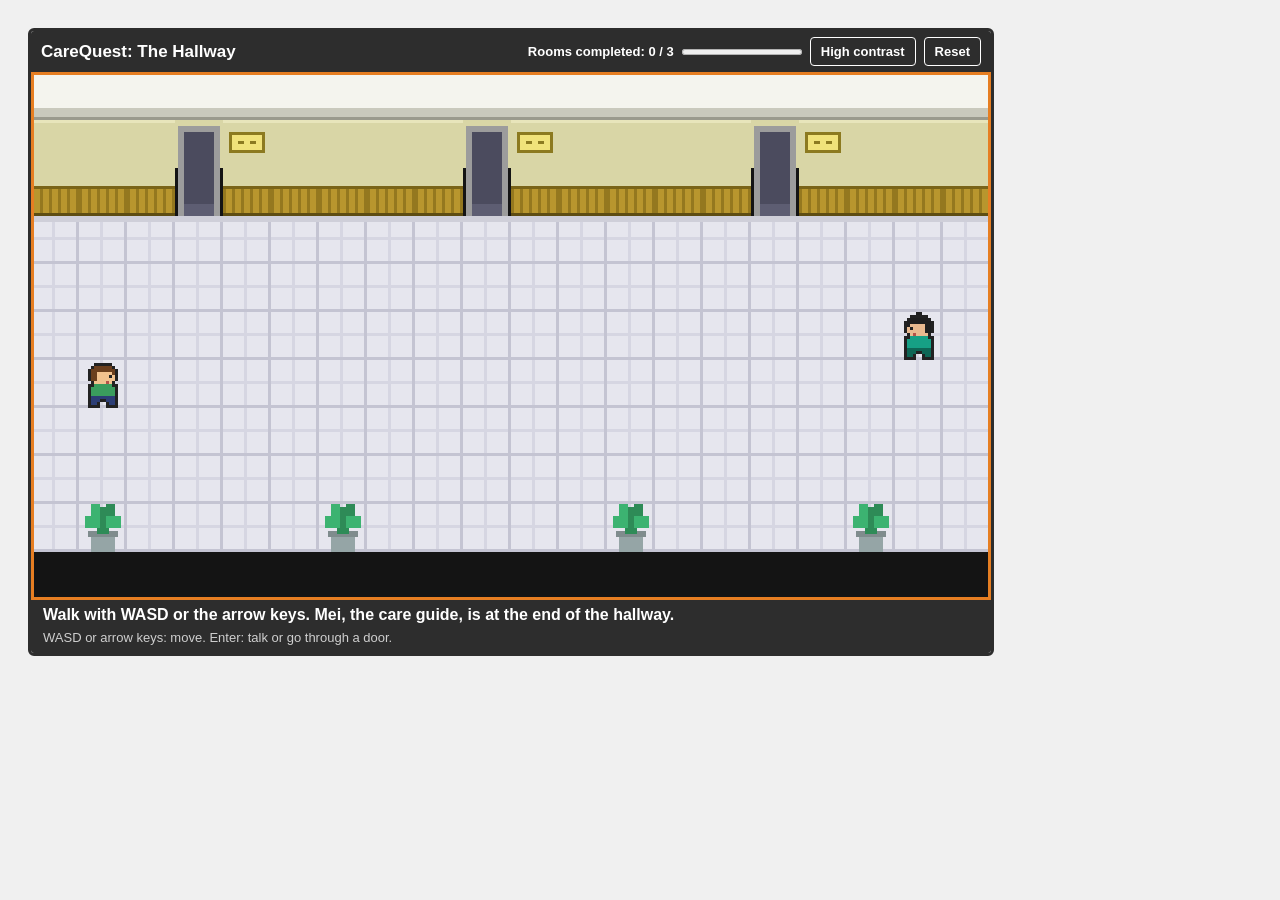
<file: index.html>
<!DOCTYPE html>
<html lang="en">
<head>
    <meta charset="UTF-8">
    <meta http-equiv="refresh" content="0; url=hallway.html">
    <title>CareQuest</title>
</head>
<body>
    <p><a href="hallway.html">Start CareQuest</a></p>
</body>
</html>
</file>
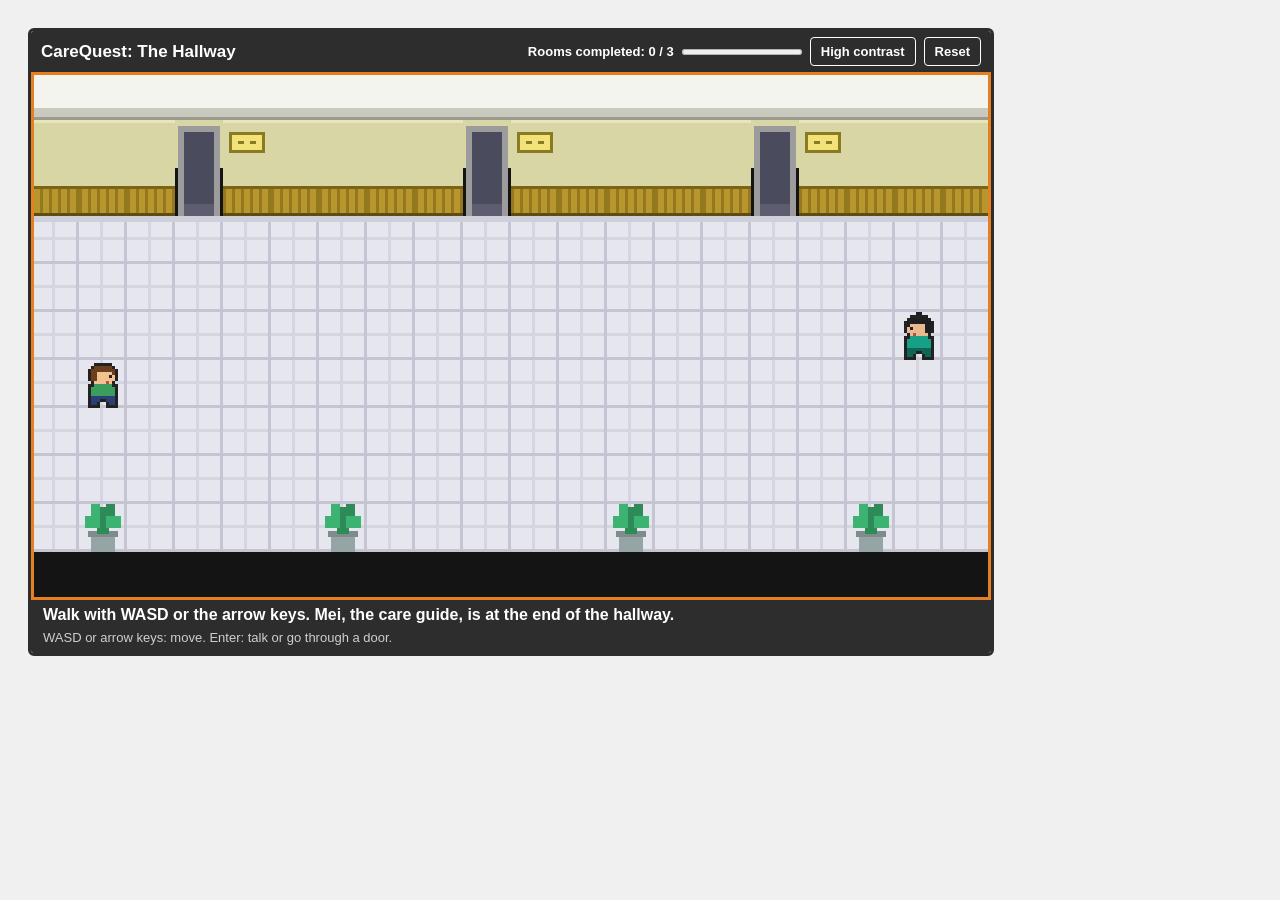
<file: hallway.html>
<!DOCTYPE html>
<html lang="en">
<head>
    <meta charset="UTF-8">
    <meta name="viewport" content="width=device-width, initial-scale=1.0">
    <title>CareQuest - The Hallway</title>
    <link rel="stylesheet" href="carequest_shared.css">
    <style>
        body {
            font-family: sans-serif;
            padding: 20px;
            background: #f0f0f0;
            color: #333;
        }

        body.high-contrast {
            background: #000000;
            color: #ffffff;
        }

        body.high-contrast button {
            background: #fff;
            color: #000;
        }

        button {
            padding: 10px 15px;
            font-weight: bold;
            cursor: pointer;
        }

        /* The bar uses the same completed-room count as the text. */
        #progressBar {
            width: 120px;
            height: 12px;
        }
    </style>
</head>
<body>

    <!-- Keep the room progress, hallway map and movement hints together. -->
    <section id="world" class="cq-gamebox" aria-label="The hallway">
        <div class="cq-toolbar">
            <h1 class="cq-title">CareQuest: The Hallway</h1>
            <span class="cq-progress" id="progressText">Rooms completed: 0 / 3</span>
            <progress id="progressBar" max="3" value="0" aria-hidden="true"></progress>
            <button onclick="CQ.toggleHighContrast()">High contrast</button>
            
            <button onclick="resetProgress()">Reset</button>
        </div>

        <div class="cq-stage">
            <canvas id="worldCanvas" width="320" height="176" tabindex="0"
                aria-label="Pixel art hallway with three doors. Mei the care guide stands at the right end. The prompt below the map describes what is next to you."></canvas>
            <div id="worldDialogue" class="cq-overlay" hidden></div>
        </div>

        <div class="cq-hud">
            <p id="worldPrompt" class="cq-prompt" aria-live="polite"></p>
            <p class="cq-controls">WASD or arrow keys: move. Enter: talk or go through a door.</p>
        </div>
    </section>

    <script src="carequest_shared.js"></script>
    <script src="carequest_world.js"></script>
    <script>
        CQ.applyHighContrast();
        
        // These keys match the saved progress for the three rooms.
        const ROOM_KEYS = [
          'motor',
          'macular',
          'sensory'
        ];
        const ROOM_CHARACTERS = {
          motor: 'Grandpa Lim',
          macular: 'Auntie Lim',
          sensory: 'Little Theo'
        };
        function countCompletedRooms() {
          return ROOM_KEYS.filter(k => CQ.load('carequest_' + k + '_done') === 'true').length;
        }
        function updateProgressDisplay() {
          const n = countCompletedRooms();
          document.getElementById('progressText').textContent = 'Rooms completed: ' + n + ' / 3';
          document.getElementById('progressBar').value = n;
        }
        
        // Mei changes her reply depending on how many rooms are finished.
        function getGuideDialogue() {
          const n = countCompletedRooms();
          if (n === 0) {
            return [
              "Hi, I'm Mei, a care guide. Welcome to CareQuest.",
              "Three people in this family agreed to show you a small part of their day. Their rooms are behind these doors.",
              "From the left: Grandpa Lim, Auntie Lim and Little Theo. Stand in front of a door and press Enter to go in.",
              "Talk to them the same way. Each will ask you to try a short task, then you'll answer a question, watch a short real video and hear what actually helps them.",
              "Come back and talk to me any time if you need a reminder."
            ];
          }
          if (n < 3) {
            const remainingCharacters = ROOM_KEYS.filter(k => CQ.load('carequest_' + k + '_done') !== 'true').map(k => ROOM_CHARACTERS[k]);
            return ["Welcome back. You've finished " + n + " of the 3 rooms.", "Still waiting for you: " + remainingCharacters.join(' and ') + ".", "Stand in front of their door and press Enter when you're ready."];
          }
          return [
            "You've met everyone. Thank you for taking the time.",
            "Remember, you tried each of these for a few minutes. For them it's every day, and each of them is still very capable.",
            "The tips they gave you are the part worth taking home. Small changes like a half full cup, a good lamp or a quiet corner make a real difference."
          ];
        }
        
        // Clear task progress and answers, but leave the contrast preference alone.
        function resetProgress() {
          if (!confirm('Clear all progress and saved reflections for the next person?')) {
            return;
          }
          ROOM_KEYS.forEach(k => {
            [
              '_done',
              '_visited',
              '_reflection',
              '_skipped'
            ].forEach(s => {
              try {
                localStorage.removeItem('carequest_' + k + s);
              } catch (event) {}
            });
          });
          try {
            localStorage.removeItem('carequest_last_room');
          } catch (event) {}
          window.location.reload();
        }
        updateProgressDisplay();
        CQWorld.hallway({
          canvas: document.getElementById('worldCanvas'),
          overlay: document.getElementById('worldDialogue'),
          prompt: document.getElementById('worldPrompt'),
          guideLines: getGuideDialogue,
          doors: [{
            key: 'motor',
            c: 3,
            name: 'Grandpa Lim',
            href: 'motor.html'
          }, {
            key: 'macular',
            c: 9,
            name: 'Auntie Lim',
            href: 'macular.html'
          }, {
            key: 'sensory',
            c: 15,
            name: 'Little Theo',
            href: 'sensory.html'
          }]
        });
    </script>
</body>
</html>
</file>
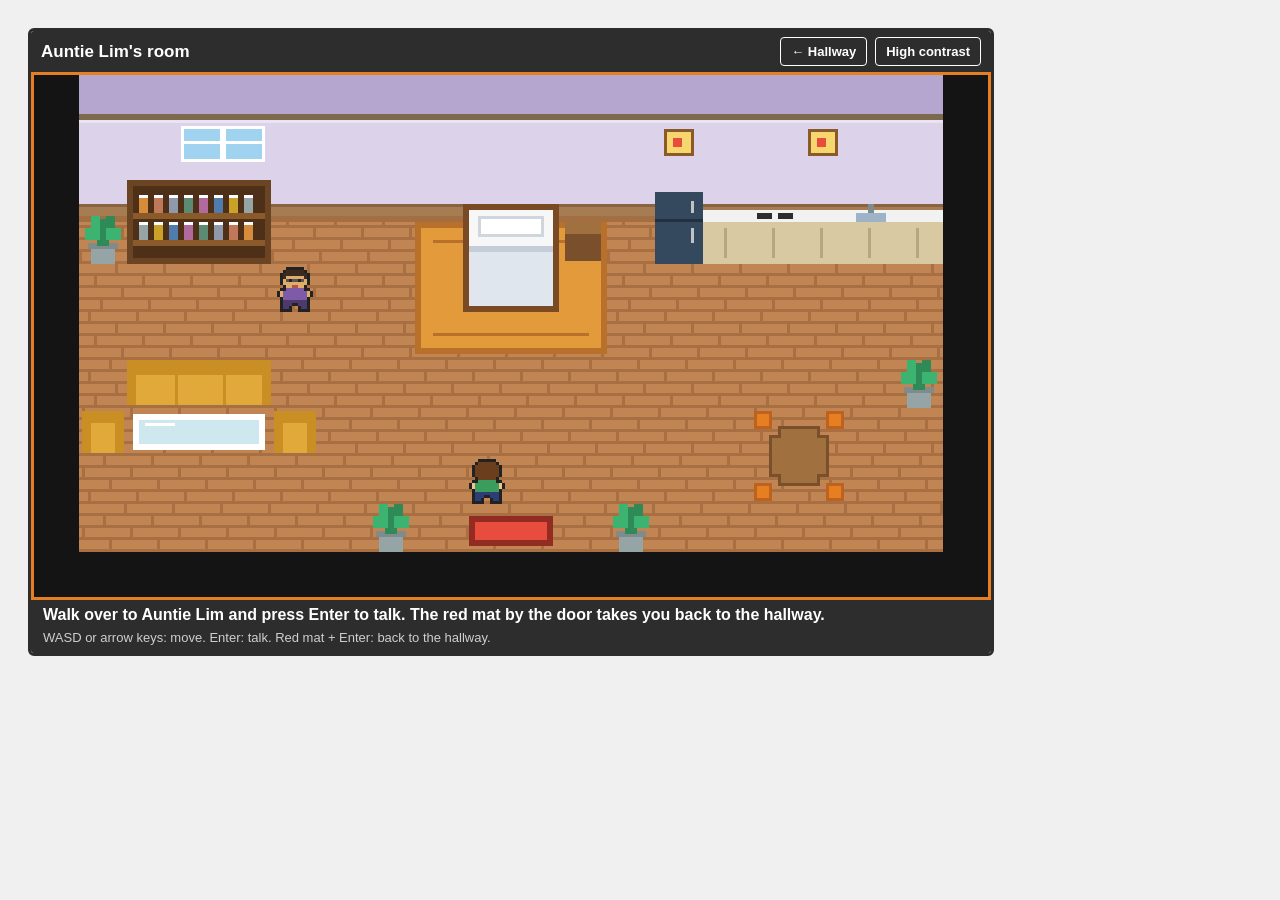
<file: macular.html>
<!DOCTYPE html>
<html lang="en">
<head>
    <meta charset="UTF-8">
    <meta name="viewport" content="width=device-width, initial-scale=1.0">
    <title>CareQuest - Macular Degeneration Sim</title>
    <link rel="stylesheet" href="carequest_shared.css">
    <style>
        body {
            font-family: sans-serif;
            padding: 20px;
            background: #f0f0f0;
            color: #333;
            user-select: none;
        }

        body.high-contrast {
            background: #000000;
            color: #ffffff;
        }

        body.high-contrast #simFrame {
            background: #000000;
        }

        body.high-contrast .bottle .label {
            background: #000000;
            color: #ffff00;
            border-color: #ffffff;
            font-size: 9.5px;
        }

        body.high-contrast .bottle .body {
            border: 2px solid #ffffff;
        }

        body.high-contrast .bottle .cap {
            background: #ffffff;
        }

        body.high-contrast .shelfBoard {
            background: #ffffff;
        }

        body.high-contrast button {
            background: #fff;
            color: #000;
        }

        button {
            padding: 10px 15px;
            font-weight: bold;
            cursor: pointer;
        }

        textarea {
            width: 100%;
            max-width: 950px;
            height: 100px;
            margin-top: 10px;
        }

        .timer-strip {
            padding: 8px;
        }

        #timerWidget {
            font-family: monospace;
            font-size: 14px;
            font-weight: bold;
            padding: 10px;
            background: #eaeaea;
            border-left: 5px solid #2980b9;
            width: 160px;
        }

        body.high-contrast #timerWidget {
            background: #222;
            border-left: 5px solid #fff;
            color: #fff;
        }

        #simFrame {
            position: relative;
            width: 950px;
            max-width: 100%;
            height: 350px;
            margin: 0 auto;
            background: #ffffff;
            overflow: hidden;
        }

        /* This wider shelf moves under the masks, which stay in the centre. */
        #shelfContent {
            position: absolute;
            top: 0;
            left: 0;
            width: 1300px;
            height: 100%;
            display: flex;
            align-items: center;
            justify-content: space-evenly;
            will-change: transform;
        }

        /* The board belongs to the moving shelf, not the fixed overlays. */
        .shelfBoard {
            position: absolute;
            left: 0;
            width: 1300px;
            top: 225px;
            height: 9px;
            background: linear-gradient(#a06a3a, #6b4423);
            box-shadow: 0 3px 4px rgba(0,0,0,0.35);
        }

        /* Leave space around each bottle rather than filling the whole shelf slot. */
        .bottle {
            position: relative;
            width: 66px;
            height: 100px;
            cursor: pointer;
            flex: none;
        }

        .bottle .cap {
            position: absolute;
            top: 0;
            left: 50%;
            transform: translateX(-50%);
            width: 46px;
            height: 15px;
            background: #ecf0f1;
            border: 1px solid #b2bec3;
            border-radius: 4px 4px 0 0;
        }

        .bottle .body {
            position: absolute;
            top: 13px;
            left: 0;
            width: 66px;
            height: 87px;
            border: 1px solid rgba(0,0,0,0.25);
            border-radius: 4px 4px 10px 10px;
            box-shadow: inset -6px 0 10px rgba(0,0,0,0.18), inset 5px 0 6px rgba(255,255,255,0.25);
            display: flex;
            align-items: center;
            justify-content: center;
        }

        .bottle .label {
            width: 52px;
            background: #fff;
            border: 1px solid #ccc;
            border-radius: 2px;
            padding: 3px 2px;
            font-size: 8.5px;
            font-weight: bold;
            line-height: 1.1;
            text-align: center;
            color: #222;
        }

        /* Only reveal the blurred copy around the outside of the view. */
        #peripheralBlurMask {
            position: absolute;
            top: 0;
            left: 0;
            width: 100%;
            height: 100%;
            pointer-events: none;
            overflow: hidden;
            opacity: 0;
            transition: opacity 0.3s;
            mask-image: radial-gradient(ellipse var(--occlusion-radius-x, 210px) var(--occlusion-radius-y, 150px) at 50% 50%,
                        transparent 0%, transparent 75%, rgba(0,0,0,0.92) 170%);
            -webkit-mask-image: radial-gradient(ellipse var(--occlusion-radius-x, 210px) var(--occlusion-radius-y, 150px) at 50% 50%,
                        transparent 0%, transparent 75%, rgba(0,0,0,0.92) 170%);
        }

        #peripheralBlurMask.active {
            opacity: 1;
        }

        #peripheralBlurContent {
            position: absolute;
            top: 0;
            left: 0;
            width: 1300px;
            height: 100%;
            filter: blur(5px) saturate(0.35) contrast(0.85);
            will-change: transform;
        }

        /* Limit the warped copy to a ring around the central mask. */
        #metamorphRing {
            position: absolute;
            top: 0;
            left: 0;
            width: 100%;
            height: 100%;
            pointer-events: none;
            overflow: hidden;
            opacity: 0;
            transition: opacity 0.3s;
            mask-image: radial-gradient(ellipse var(--occlusion-radius-x, 210px) var(--occlusion-radius-y, 150px) at 50% 50%,
                        transparent 0%, transparent 40%, rgba(0,0,0,0.95) 70%, rgba(0,0,0,0.95) 118%, transparent 155%);
            -webkit-mask-image: radial-gradient(ellipse var(--occlusion-radius-x, 210px) var(--occlusion-radius-y, 150px) at 50% 50%,
                        transparent 0%, transparent 40%, rgba(0,0,0,0.95) 70%, rgba(0,0,0,0.95) 118%, transparent 155%);
        }

        #metamorphRing.active {
            opacity: 1;
        }

        #metamorphRingContent {
            position: absolute;
            top: 0;
            left: 0;
            width: 1300px;
            height: 100%;
            filter: url(#metamorphWarp);
            will-change: transform;
        }

        /* The copies need the same flex layout as the real shelf. */
        #peripheralBlurContent, #metamorphRingContent {
            display: flex;
            align-items: center;
            justify-content: space-evenly;
        }

        /* Keep the mask centred. Blur before warping so uneven edge still shows. */
        #occlusionMask {
            position: absolute;
            top: 0;
            left: 0;
            width: 100%;
            height: 100%;
            pointer-events: none;
            background:
                        radial-gradient(circle 40px at calc(50% - 70px) calc(50% - 45px), rgba(140,140,140,0.5), transparent 70%),
                        radial-gradient(circle 45px at calc(50% + 75px) calc(50% + 40px), rgba(140,140,140,0.45), transparent 70%),
                        radial-gradient(circle 32px at calc(50% - 45px) calc(50% + 55px), rgba(150,150,150,0.55), transparent 70%),
                        radial-gradient(circle 36px at calc(50% + 65px) calc(50% - 55px), rgba(140,140,140,0.4), transparent 70%),
                        radial-gradient(ellipse var(--occlusion-radius-x, 210px) var(--occlusion-radius-y, 150px) at 50% 50%,
                            rgba(80,80,80,0.97) 0%,
                            rgba(80,80,80,0.92) 65%,
                            rgba(80,80,80,0.52) 85%,
                            transparent 100%);
            filter: blur(10px) url(#scotomaEdge);
            opacity: 0;
            transition: opacity 0.3s;
        }

        #occlusionMask.active {
            opacity: 1;
        }

        body.high-contrast #occlusionMask {
            background:
                        radial-gradient(circle 40px at calc(50% - 70px) calc(50% - 45px), rgba(70,70,70,0.5), transparent 70%),
                        radial-gradient(circle 45px at calc(50% + 75px) calc(50% + 40px), rgba(70,70,70,0.45), transparent 70%),
                        radial-gradient(circle 32px at calc(50% - 45px) calc(50% + 55px), rgba(80,80,80,0.55), transparent 70%),
                        radial-gradient(circle 36px at calc(50% + 65px) calc(50% - 55px), rgba(70,70,70,0.4), transparent 70%),
                        radial-gradient(ellipse var(--occlusion-radius-x, 210px) var(--occlusion-radius-y, 150px) at 50% 50%,
                            rgba(20,20,20,0.97) 0%,
                            rgba(20,20,20,0.93) 65%,
                            rgba(20,20,20,0.55) 85%,
                            transparent 100%);
        }

        /* Block view before start of game. */
        #startOverlay {
            background: #000000;
        }
    </style>
</head>
<body>

    <!-- Start in the walking scene before opening the room activity. -->
    <section id="world" class="cq-gamebox" aria-label="Auntie Lim's room">
        <div class="cq-toolbar">
            <h1 class="cq-title">Auntie Lim's room</h1>
            <a href="hallway.html">&larr; Hallway</a>
            <button onclick="CQ.toggleHighContrast()">High contrast</button>
        </div>
        <div class="cq-stage">
            <canvas id="worldCanvas" width="320" height="176" tabindex="0"
                aria-label="Pixel art room with a bed, a kitchen, a sofa and a medicine shelf full of pill bottles. Auntie Lim stands by the shelf. The prompt below the map describes what is next to you."></canvas>
            <div id="worldDialogue" class="cq-overlay" hidden></div>
        </div>
        <div class="cq-hud">
            <p id="worldPrompt" class="cq-prompt" aria-live="polite"></p>
            <p class="cq-controls">WASD or arrow keys: move. Enter: talk. Red mat + Enter: back to the hallway.</p>
        </div>
    </section>

    <!-- The conversation reveals this activity. It stays hidden at first. -->
    <div id="activity" hidden>

    <div class="cq-gamebox">
        <div class="cq-toolbar">
            <h1 class="cq-title">Auntie Lim's shelf</h1>
            <a href="hallway.html">&larr; Hallway</a>
            <button onclick="toggleHighContrast()">High contrast</button>
        </div>

        <div class="cq-play">
            <div class="timer-strip"><div id="timerWidget">Time Left: 25.0s</div></div>

            <!-- Only the real shelf accepts input. The two copies just supply the effects. -->
            <div id="simFrame" tabindex="-1">
                <div id="shelfContent" inert></div>
                <div id="metamorphRing" inert aria-hidden="true"><div id="metamorphRingContent"></div></div>
                <div id="peripheralBlurMask" inert aria-hidden="true"><div id="peripheralBlurContent"></div></div>
                <div id="occlusionMask"></div>
            </div>

            <div id="startOverlay" class="cq-card">
                <h2>Find Auntie Lim's Amoxicillin 500mg</h2>
                <p>The middle of your view is blocked and the edges are blurry, like Auntie Lim's eyes.
                Move the mouse left and right to look along the shelf, and try looking to the side of a bottle to read it.
                You have 25 seconds.</p>
                <p class="cq-keys">Mouse: move to look, click a bottle to pick it.<br>
                Keyboard: Left and Right arrows to look, Tab to go to a bottle, Enter to pick it.</p>
                <button id="startMacularBtn" onclick="startTask()">Start</button>
            </div>
        </div>

    <svg width="0" height="0" style="position:absolute">
        <filter id="metamorphWarp" x="-20%" y="-20%" width="140%" height="140%">
            <feTurbulence type="fractalNoise" baseFrequency="0.012" numOctaves="2" seed="7" result="warpNoise" />
            <feDisplacementMap in="SourceGraphic" in2="warpNoise" scale="24" xChannelSelector="R" yChannelSelector="G" />
        </filter>
        
        <filter id="scotomaEdge" x="-30%" y="-30%" width="160%" height="160%">
            <feTurbulence type="fractalNoise" baseFrequency="0.018" numOctaves="2" seed="12" result="edgeNoise" />
            <feDisplacementMap in="SourceGraphic" in2="edgeNoise" scale="45" xChannelSelector="R" yChannelSelector="G" />
        </filter>
    </svg>

        <!-- All three reflection stages use this same part of the game box. -->
        <div class="cq-reflect" id="reflectionSection" style="display:none;">
            <div id="stage1">
                <h3>Reflection 1 of 3: Your thoughts</h3>
                <p id="resultMessage" class="cq-result"></p>
                <div class="cq-ask">
                    <div class="cq-bubble">
                        <p class="cq-name">Auntie Lim</p>
                        <p>The spot I look straight at is the one I can't see, so I have learned to look a little to the side.</p>
                        <p><label for="reflectionInput"><strong>How did losing the middle of your view change the way you searched?</strong></label></p>
                        <textarea id="reflectionInput" placeholder="Type your answer here..."></textarea>
                        <button id="submitReflection">Next</button>
                    </div>
                </div>
            </div>
            <div id="stage2" hidden></div>
            <div id="stage3" hidden></div>
        </div>
    </div>

    </div>

    <script src="carequest_shared.js"></script>
    <script src="carequest_world.js"></script>
    <script>
        const medicineShelf = document.getElementById('shelfContent');
        const sceneFrame = document.getElementById('simFrame');
        const timerDisplay = document.getElementById('timerWidget');
        const reflectionElement = document.getElementById('reflectionSection');
        const resultDisplay = document.getElementById('resultMessage');
        const centralMask = document.getElementById('occlusionMask');
        const startCard = document.getElementById('startOverlay');
        const blurMask = document.getElementById('peripheralBlurMask');
        const blurredShelf = document.getElementById('peripheralBlurContent');
        const distortionMask = document.getElementById('metamorphRing');
        const distortedShelf = document.getElementById('metamorphRingContent');
        const medicineLabels = [
          "Ibuprofen 200mg",
          "Metformin 850mg",
          "Vitamin D3",
          "Paracetamol 500mg",
          "Amoxicillin 500mg",
          "Aspirin 75mg",
          "Loratadine 10mg",
          "Omeprazole 20mg"
        ];
        const targetMedicine = "Amoxicillin 500mg";
        const bottleColours = [
          '#d68c3a',
          '#c0785a',
          '#8e9aab',
          '#5c8a72',
          '#b06a9e',
          '#4f7cac',
          '#c9a227',
          '#95a5a6'
        ];
        let isTaskActive = false;
        let taskStartedAt = null;
        const TASK_DURATION_SECONDS = 25;
        sceneFrame.style.setProperty('--occlusion-radius-x', '210px');
        sceneFrame.style.setProperty('--occlusion-radius-y', '150px');
        function toggleHighContrast() {
          CQ.toggleHighContrast();
        }
        CQ.applyHighContrast();
        
        // Build the clickable shelf.
        function populateMedicineShelf() {
          medicineShelf.innerHTML = "";
          const shelfBoard = document.createElement('div');
          shelfBoard.className = 'shelfBoard';
          medicineShelf.appendChild(shelfBoard);
          medicineLabels.forEach((label, i) => {
            const div = document.createElement('div');
            div.className = 'bottle';
            const cap = document.createElement('div');
            cap.className = 'cap';
            const body = document.createElement('div');
            body.className = 'body';
            body.style.background = bottleColours[i % bottleColours.length];
            const bottleLabel = document.createElement('div');
            bottleLabel.className = 'label';
            bottleLabel.textContent = label;
            body.appendChild(bottleLabel);
            div.appendChild(cap);
            div.appendChild(body);
            div.addEventListener('click', () => selectMedicine(label));
            div.setAttribute('tabindex', '0');
            div.setAttribute('role', 'button');
            div.setAttribute('aria-label', 'Medicine bottle ' + (i + 1) + ' of ' + medicineLabels.length);
            div.addEventListener('keydown', event => {
              if (event.key === 'Enter' || event.key === ' ') {
                event.preventDefault();
                selectMedicine(label);
              }
            });
            div.addEventListener('focus', () => centreOnBottle(div));
            medicineShelf.appendChild(div);
          });
          const halfPanRange = (SHELF_WIDTH - sceneFrame.clientWidth) / 2;
          blurredShelf.innerHTML = medicineShelf.innerHTML;
          distortedShelf.innerHTML = medicineShelf.innerHTML;
          moveShelfLayers(-halfPanRange);
        }
        let shelfOffset = 0;
        
        // All three shelf layers need the same offset or the blur and distortion will drift.
        function moveShelfLayers(x) {
          const halfPanRange = (SHELF_WIDTH - sceneFrame.clientWidth) / 2;
          shelfOffset = Math.max(-2 * halfPanRange, Math.min(0, x));
          const t = `translateX(${shelfOffset}px)`;
          medicineShelf.style.transform = t;
          blurredShelf.style.transform = t;
          distortedShelf.style.transform = t;
        }
        
        // Undo browser scrolling before centring the focused bottle under the fixed mask.
        function centreOnBottle(bottle) {
          sceneFrame.scrollLeft = 0;
          sceneFrame.scrollTop = 0;
          const centre = bottle.offsetLeft + bottle.offsetWidth / 2;
          moveShelfLayers(sceneFrame.clientWidth / 2 - centre);
        }
        const KEYBOARD_PAN_STEP = 40;
        document.addEventListener('keydown', event => {
          if (!isTaskActive) {
            return;
          }
          if (event.key === 'ArrowLeft' || event.key === 'ArrowRight') {
            event.preventDefault();
            moveShelfLayers(shelfOffset + (event.key === 'ArrowRight' ? -KEYBOARD_PAN_STEP : KEYBOARD_PAN_STEP));
          }
        });
        
        // Only enable bottle selection and the visual effects after Start.
        function startTask() {
          if (isTaskActive) {
            return;
          }
          isTaskActive = true;
          startCard.style.display = 'none';
          centralMask.classList.add('active');
          blurMask.classList.add('active');
          distortionMask.classList.add('active');
          medicineShelf.inert = false;
          sceneFrame.focus({
            preventScroll: true
          });
          taskStartedAt = Date.now();
          updateTaskTimer();
        }
        
        // The first bottle picked ends the task, whether it is right or wrong.
        function selectMedicine(label) {
          if (!isTaskActive) {
            return;
          }
          isTaskActive = false;
          const elapsedSeconds = ((Date.now() - taskStartedAt) / 1000).toFixed(1);
          if (label === targetMedicine) {
            resultDisplay.textContent = `Correct bottle found in ${elapsedSeconds}s.`;
          } else {
            resultDisplay.textContent = `Wrong bottle selected ("${label}") after ${elapsedSeconds}s. In a real search, this is exactly the kind of mistake central vision loss causes.`;
          }
          CQ.showReflection();
        }
        
        // The shelf is wider than the view, so looking left and right moves it underneath the mask.
        const SHELF_WIDTH = 1300;
        const PAN_SENSITIVITY = 1.6;
        sceneFrame.addEventListener('mousemove', event => {
          if (!isTaskActive) {
            return;
          }
          const rect = sceneFrame.getBoundingClientRect();
          const dx = event.clientX - rect.left - rect.width / 2;
          const halfPanRange = (SHELF_WIDTH - rect.width) / 2;
          const nextShelfOffset = -dx * PAN_SENSITIVITY - halfPanRange;
          moveShelfLayers(nextShelfOffset);
        });
        
        function updateTaskTimer() {
          if (!isTaskActive) {
            return;
          }
          const elapsedSeconds = (Date.now() - taskStartedAt) / 1000;
          const remainingSeconds = Math.max(0, TASK_DURATION_SECONDS - elapsedSeconds);
          timerDisplay.textContent = `Time Left: ${remainingSeconds.toFixed(1)}s`;
          if (remainingSeconds <= 0) {
            isTaskActive = false;
            resultDisplay.textContent = "Time ran out before the target was found.";
            CQ.showReflection();
            return;
          }
          requestAnimationFrame(updateTaskTimer);
        }
        
        // Practical tips are based on Macular Society guides. Keeping things in place is Auntie Lim's request.
        CQ.setupReflection({
          key: 'macular',
          npc: 'auntie',
          video: {
            id: 'Cb58xLev3I4',
            title: 'See What I See: AMD Virtual Reality Experience',
            credit: 'National Eye Institute, NIH, on YouTube',
            intro: 'A short simulation made by the US National Eye Institute of how age-related macular degeneration affects everyday sight. ' + 'It is a 360 degree video, so you can drag inside it to look around.'
          },
          coping: [
            "Now you know why I sometimes pick up the wrong bottle. The one I look straight at is the one I can't see.",
            "Good light helps me a lot, especially a lamp pointed right at what I'm doing.",
            "Put an elastic band or a raised coloured sticker on my tablet bottles, so I can tell them apart by feel and by colour.",
            "I've learned to look a little to the side of things. It sounds strange, but that's how I read the labels now.",
            "And please don't move my things around. If you have to, tell me where you put them.",
            "Thank you for your patience, dear. Go on, the others are waiting for you."
          ]
        });
        populateMedicineShelf();
    </script>
    <script>
        // Show the walking room first. The conversation opens the activity.
        CQWorld.room({
          key: 'macular',
          npc: 'auntie',
          theme: 'macular',
          canvas: document.getElementById('worldCanvas'),
          overlay: document.getElementById('worldDialogue'),
          prompt: document.getElementById('worldPrompt'),
          world: document.getElementById('world'),
          activity: document.getElementById('activity'),
          intro: [
            "Hello dear, thank you for coming.",
            "I can see you're there, just not clearly. Not where I'm looking straight at.",
            "Could you help me find my Amoxicillin on the medicine shelf? The label says Amoxicillin 500mg."
          ],
          onStart: () => moveShelfLayers(-(SHELF_WIDTH - sceneFrame.clientWidth) / 2)
        });
    </script>
</body>
</html>
</file>
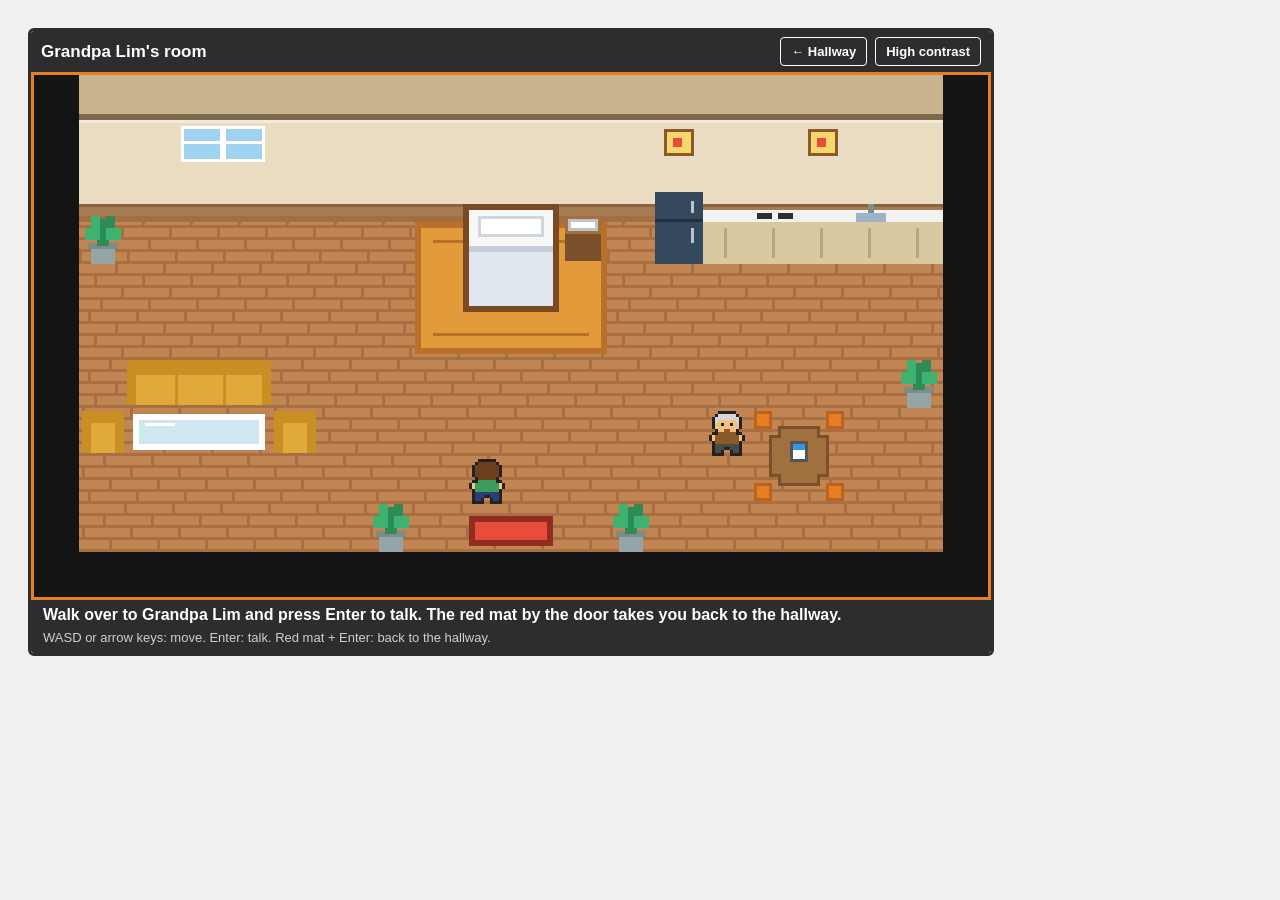
<file: motor.html>
<!DOCTYPE html>
<html lang="en">
<head>
    <meta charset="UTF-8">
    <meta name="viewport" content="width=device-width, initial-scale=1.0">
    <title>CareQuest - Advanced Motor Simulation</title>
    <link rel="stylesheet" href="carequest_shared.css">
    <style>
        body {
            font-family: sans-serif;
            padding: 20px;
            background: #f0f0f0;
            color: #333;
            user-select: none;
        }

        body.high-contrast {
            background: #000000;
            color: #ffffff;
        }

        body.high-contrast #gameCanvas {
            background: #000000;
        }

        body.high-contrast button {
            background: #fff;
            color: #000;
        }

        /* The game draws its own hand marker, so hide the normal cursor here. */
        #gameCanvas {
            background: #ffffff;
            display: block;
            margin: 0 auto;
            cursor: none;
        }

        button {
            padding: 10px 15px;
            font-weight: bold;
            cursor: pointer;
        }

        textarea {
            width: 100%;
            max-width: 950px;
            height: 100px;
            margin-top: 10px;
        }

        /* Keep the status and countdown side by side. */
        .telemetry-container {
            display: flex;
            max-width: 950px;
            gap: 10px;
            padding: 8px;
        }

        /* Long status messages stay within the panel. */
        #symptomTracker {
            font-family: monospace;
            font-size: 14px;
            font-weight: bold;
            padding: 10px;
            background: #eaeaea;
            border-left: 5px solid #7f8c8d;
            flex-grow: 1;
            height: 20px;
            overflow: hidden;
            display: flex;
            align-items: center;
        }

        #timerWidget {
            font-family: monospace;
            font-size: 14px;
            font-weight: bold;
            padding: 10px;
            background: #eaeaea;
            border-left: 5px solid #2980b9;
            width: 140px;
            height: 20px;
            display: flex;
            align-items: center;
            justify-content: center;
        }

        body.high-contrast #symptomTracker, body.high-contrast #timerWidget {
            background: #222;
            border-left: 5px solid #fff;
            color: #fff;
        }

        .status-alert {
            color: #6c3483;
            background: #f5eef8 !important;
            border-left: 5px solid #8e44ad !important;
        }

        .status-danger {
            color: #c0392b;
            background: #fadbd8 !important;
            border-left: 5px solid #c0392b !important;
            font-weight: bold;
        }

        body.high-contrast .status-alert {
            color: #ffaa00;
            background: #221100 !important;
        }

        body.high-contrast .status-danger {
            color: #ff4d4d;
            background: #220000 !important;
        }
    </style>
</head>
<body>

    <!-- Start in the walking scene before opening the room activity. -->
    <section id="world" class="cq-gamebox" aria-label="Grandpa Lim's room">
        <div class="cq-toolbar">
            <h1 class="cq-title">Grandpa Lim's room</h1>
            <a href="hallway.html">&larr; Hallway</a>
            <button onclick="CQ.toggleHighContrast()">High contrast</button>
        </div>
        <div class="cq-stage">
            <canvas id="worldCanvas" width="320" height="176" tabindex="0"
                aria-label="Pixel art room with a bed, a kitchen, a sofa and a round table with a cup of water on it. Grandpa Lim stands by the table. The prompt below the map describes what is next to you."></canvas>
            <div id="worldDialogue" class="cq-overlay" hidden></div>
        </div>
        <div class="cq-hud">
            <p id="worldPrompt" class="cq-prompt" aria-live="polite"></p>
            <p class="cq-controls">WASD or arrow keys: move. Enter: talk. Red mat + Enter: back to the hallway.</p>
        </div>
    </section>

    <!-- The conversation reveals this activity. It stays hidden at first. -->
    <div id="activity" hidden>
    
    <div class="cq-gamebox">
        <div class="cq-toolbar">
            <h1 class="cq-title">Grandpa Lim's cup</h1>
            <a href="hallway.html">&larr; Hallway</a>
            <button onclick="toggleHighContrast()">High contrast</button>
            
            <button id="skipBtn" onclick="skipTask()">Skip task</button>
        </div>

        <div class="cq-play">
            <div class="telemetry-container">
                <div id="symptomTracker">Pick up the cup.</div>
                <div id="timerWidget">Time Left: 30.0s</div>
            </div>

            <canvas id="gameCanvas" width="950" height="350" tabindex="0"
                aria-label="Motor task area. Space picks up or puts down the cup, arrow keys move your hand."></canvas>

            <div id="introCard" class="cq-card">
                <h2>Carry Grandpa Lim's cup to his bedside table</h2>
                <p>His hand shakes more near the table and the longer he holds the cup, and it moves a moment after you do.
                Move slowly: a sudden jerk spills the water. You have 30 seconds.</p>
                <p class="cq-keys">Mouse: click the cup to pick it up, click again to put it down.<br>
                Keyboard: Space to pick up or put down, arrow keys to move.</p>
                <button id="startMotorBtn" onclick="startMotor()">Start</button>
            </div>
        </div>

        <!-- All three reflection stages use this same part of the game box. -->
        <div class="cq-reflect" id="reflectionSection" style="display:none;">
            <div id="stage1">
                <h3>Reflection 1 of 3: Your thoughts</h3>
                <p id="skipNote" class="cq-result" hidden>You skipped the task. That's okay.</p>
                <div class="cq-ask">
                    <div class="cq-bubble">
                        <p class="cq-name">Grandpa Lim</p>
                        <p>That's what my hands are like most days.</p>
                        <p><label for="reflectionInput"><strong>How did it feel when the cup wouldn't go where you wanted it to?</strong></label></p>
                        <textarea id="reflectionInput" placeholder="Type your answer here..."></textarea>
                        <button id="submitReflection">Next</button>
                    </div>
                </div>
            </div>
            <div id="stage2" hidden></div>
            <div id="stage3" hidden></div>
        </div>
    </div>
    </div>

    <script src="carequest_shared.js"></script>
    <script src="carequest_world.js"></script>
    <script>
        const canvas = document.getElementById('gameCanvas');
        const drawingContext = canvas.getContext('2d');
        const statusDisplay = document.getElementById('symptomTracker');
        const timerDisplay = document.getElementById('timerWidget');
        let bedsideTable = {
          x: 780,
          y: 120,
          width: 100,
          height: 120
        };
        let waterCup = {
          x: 80,
          y: 180,
          radius: 18,
          isAttachedToMouse: false
        };
        let pointerX = 80;
        let pointerY = 180;
        let previousPointerX = 80;
        let previousPointerY = 180;
        let pointerSpeed = 0;
        let lastPointerMoveAt = Date.now();
        let isTaskActive = true;
        let carriedFrames = 0;
        let stillnessFrames = 0;
        let isPointerInside = false;
        const INPUT_DELAY_MS = 500;
        
        // Keep timed pointer samples so the cup follows the input half a second late.
        let pointerSamples = [];
        let delayedPointerX = 80;
        let delayedPointerY = 180;
        
        // Keep the newest sample old enough for the delay, even when clearing earlier ones.
        function updateLaggedPointer() {
          const oldestUsableTime = Date.now() - INPUT_DELAY_MS;
          while (pointerSamples.length > 1 && pointerSamples[1].t <= oldestUsableTime) {
            pointerSamples.shift();
          }
          if (pointerSamples.length > 0 && pointerSamples[0].t <= oldestUsableTime) {
            delayedPointerX = pointerSamples[0].x;
            delayedPointerY = pointerSamples[0].y;
          }
        }
        
        // Box-Muller gives mostly small shakes, with the occasional larger one.
        function sampleGaussian() {
          let u = 0;
          let v = 0;
          while (u === 0) {
            u = Math.random();
          }
          while (v === 0) {
            v = Math.random();
          }
          return Math.sqrt(-2.0 * Math.log(u)) * Math.cos(2.0 * Math.PI * v);
        }
        const TASK_DURATION_SECONDS = 30;
        let taskStartedAt = null;
        let elapsedTaskSeconds = 0;
        let failureMessage = "";
        let feedbackFramesRemaining = 0;
        let savedStatusText = "";
        let savedStatusClass = "";
        function toggleHighContrast() {
          CQ.toggleHighContrast();
        }
        CQ.applyHighContrast();
        canvas.addEventListener('mouseenter', () => {
          isPointerInside = true;
        });
        canvas.addEventListener('mouseleave', () => {
          isPointerInside = false;
        });
        
        // Mouse and keyboard input both come here, so they use the same spill rules.
        function recordPointerPosition(x, y) {
          previousPointerX = pointerX;
          previousPointerY = pointerY;
          pointerX = x;
          pointerY = y;
          pointerSpeed = Math.sqrt((pointerX - previousPointerX) ** 2 + (pointerY - previousPointerY) ** 2);
          lastPointerMoveAt = Date.now();
          pointerSamples.push({
            t: Date.now(),
            x: pointerX,
            y: pointerY
          });
        }
        canvas.addEventListener('mousemove', event => {
          const rect = canvas.getBoundingClientRect();
          recordPointerPosition(event.clientX - rect.left, event.clientY - rect.top);
        });
        canvas.addEventListener('mousedown', () => toggleCupGrip());
        const KEYBOARD_MOVE_STEP = 2.5;
        
        // Held arrow keys move the hand a little on each frame.
        const pressedArrowKeys = {
          ArrowUp: false,
          ArrowDown: false,
          ArrowLeft: false,
          ArrowRight: false
        };
        let isCanvasFocused = false;
        canvas.addEventListener('focus', () => {
          isCanvasFocused = true;
        });
        canvas.addEventListener('blur', () => {
          isCanvasFocused = false;
          Object.keys(pressedArrowKeys).forEach(k => pressedArrowKeys[k] = false);
        });
        canvas.addEventListener('keydown', event => {
          if (event.key in pressedArrowKeys) {
            pressedArrowKeys[event.key] = true;
            event.preventDefault();
          } else if (event.key === ' ' || event.key === 'Enter') {
            event.preventDefault();
            if (event.repeat) {
              return;
            }
            if (!waterCup.isAttachedToMouse) {
              recordPointerPosition(waterCup.x, waterCup.y);
            }
            toggleCupGrip();
          }
        });
        canvas.addEventListener('keyup', event => {
          if (event.key in pressedArrowKeys) {
            pressedArrowKeys[event.key] = false;
          }
        });
        function movePointerWithKeyboard() {
          let dx = 0;
          let dy = 0;
          if (pressedArrowKeys.ArrowLeft) {
            dx -= KEYBOARD_MOVE_STEP;
          }
          if (pressedArrowKeys.ArrowRight) {
            dx += KEYBOARD_MOVE_STEP;
          }
          if (pressedArrowKeys.ArrowUp) {
            dy -= KEYBOARD_MOVE_STEP;
          }
          if (pressedArrowKeys.ArrowDown) {
            dy += KEYBOARD_MOVE_STEP;
          }
          if (dx !== 0 || dy !== 0) {
            const x = Math.max(0, Math.min(canvas.width, pointerX + dx));
            const y = Math.max(0, Math.min(canvas.height, pointerY + dy));
            recordPointerPosition(x, y);
          }
        }
        let hasStarted = false;
        function startMotor() {
          hasStarted = true;
          document.getElementById('introCard').hidden = true;
          canvas.focus({
            preventScroll: true
          });
        }
        
        // Picking up the cup also resets its input history so old movements are not replayed.
        function toggleCupGrip() {
          if (!isTaskActive || !hasStarted) {
            return;
          }
          if (!waterCup.isAttachedToMouse) {
            let pointerDistance = Math.sqrt((pointerX - waterCup.x) ** 2 + (pointerY - waterCup.y) ** 2);
            if (pointerDistance < waterCup.radius) {
              waterCup.isAttachedToMouse = true;
              waterCup.x = pointerX;
              waterCup.y = pointerY;
              previousPointerX = pointerX;
              previousPointerY = pointerY;
              pointerSpeed = 2.0;
              lastPointerMoveAt = Date.now();
              carriedFrames = 0;
              stillnessFrames = 0;
              savedStatusText = "";
              savedStatusClass = "";
              pointerSamples = [{
                t: Date.now() - INPUT_DELAY_MS,
                x: pointerX,
                y: pointerY
              }];
              delayedPointerX = pointerX;
              delayedPointerY = pointerY;
              if (!taskStartedAt) {
                taskStartedAt = Date.now() - elapsedTaskSeconds * 1000;
              }
            }
          } else {
            waterCup.isAttachedToMouse = false;
          }
        }
        let wasSkipped = false;
        function skipTask() {
          if (!isTaskActive) {
            return;
          }
          if (!confirm('Skip the cup task and go to the reflection?')) {
            return;
          }
          wasSkipped = true;
          isTaskActive = false;
          waterCup.isAttachedToMouse = false;
          CQ.save('carequest_motor_skipped', 'true');
          statusDisplay.innerText = "Task skipped.";
          statusDisplay.className = "";
          document.getElementById('skipBtn').disabled = true;
          document.getElementById('skipNote').hidden = false;
          CQ.showReflection();
        }
        const CUP_PIXEL_SIZE = 4;
        
        // The cup uses a letter grid too, with each letter drawn as a four-pixel square.
        const CUP_PIXEL_ROWS = [
          'kkkkkkk..',
          'kbbbbbkkk',
          'khwwwwk.k',
          'khwwwwk.k',
          'khwwwwkkk',
          'kwwwwwk..',
          'kwwwwwk..',
          '.kkkkk...',
          '.........'
        ];
        
        // Keep the cup drawing centred on the same position used by the collision checks.
        function paintCup(cx, cy, held, hc) {
          const palette = hc ? {
            k: '#ffffff',
            b: '#0000ff',
            w: '#00ffff',
            h: '#00ffff'
          } : {
            k: held ? '#c0392b' : '#2d2d2d',
            b: '#3498db',
            w: '#ffffff',
            h: '#d6eaf8'
          };
          const originX = Math.round(cx - waterCup.radius);
          const originY = Math.round(cy - waterCup.radius);
          CUP_PIXEL_ROWS.forEach((row, y) => {
            for (let x = 0; x < row.length; x++) {
              const column = palette[row[x]];
              if (!column) {
                continue;
              }
              drawingContext.fillStyle = column;
              drawingContext.fillRect(originX + x * CUP_PIXEL_SIZE, originY + y * CUP_PIXEL_SIZE, CUP_PIXEL_SIZE, CUP_PIXEL_SIZE);
            }
          });
        }
        function paintBedsideTable(hc) {
          const {
            x,
            y,
            width: w,
            height: h
          } = bedsideTable;
          const c = hc ? {
            edge: '#ffffff',
            wood: '#000000',
            line: '#555555',
            rim: '#ffffff',
            tray: '#333333',
            label: '#ffffff'
          } : {
            edge: '#5c3a1a',
            wood: '#8b5a2b',
            line: '#7a4f2c',
            rim: '#95a5a6',
            tray: '#ecf0f1',
            label: '#333333'
          };
          drawingContext.fillStyle = c.edge;
          drawingContext.fillRect(x, y, w, h);
          drawingContext.fillStyle = c.wood;
          drawingContext.fillRect(x + CUP_PIXEL_SIZE, y + CUP_PIXEL_SIZE, w - 2 * CUP_PIXEL_SIZE, h - 2 * CUP_PIXEL_SIZE);
          drawingContext.fillStyle = c.line;
          for (let playerY = y + 4 * CUP_PIXEL_SIZE; playerY < y + h - CUP_PIXEL_SIZE; playerY += 4 * CUP_PIXEL_SIZE) {
            drawingContext.fillRect(x + CUP_PIXEL_SIZE, playerY, w - 2 * CUP_PIXEL_SIZE, CUP_PIXEL_SIZE);
          }
          drawingContext.fillStyle = c.rim;
          drawingContext.fillRect(x + 3 * CUP_PIXEL_SIZE, y + 4 * CUP_PIXEL_SIZE, w - 6 * CUP_PIXEL_SIZE, h - 8 * CUP_PIXEL_SIZE);
          drawingContext.fillStyle = c.tray;
          drawingContext.fillRect(x + 4 * CUP_PIXEL_SIZE, y + 5 * CUP_PIXEL_SIZE, w - 8 * CUP_PIXEL_SIZE, h - 10 * CUP_PIXEL_SIZE);
          drawingContext.fillStyle = c.label;
          drawingContext.font = 'bold 13px sans-serif';
          drawingContext.fillText('Bedside table', x + 4, y - 8);
        }
        
        // A failed attempt resets the cup and timer, then briefly shows the reason.
        function resetCupAttempt(reason, statusMessage, statusStyle) {
          waterCup.x = 80;
          waterCup.y = 180;
          waterCup.isAttachedToMouse = false;
          carriedFrames = 0;
          stillnessFrames = 0;
          pointerSpeed = 0;
          taskStartedAt = null;
          elapsedTaskSeconds = 0;
          failureMessage = reason;
          feedbackFramesRemaining = 150;
          savedStatusText = statusMessage;
          savedStatusClass = statusStyle;
          timerDisplay.innerText = `Time Left: ${TASK_DURATION_SECONDS}.0s`;
        }
        
        // Keep the original frame order: timer, movement, feedback, drawing, then the drop check.
        function updateSimulationFrame() {
          drawingContext.clearRect(0, 0, canvas.width, canvas.height);
          const highContrastEnabled = document.body.classList.contains('high-contrast');
          if (isCanvasFocused) {
            movePointerWithKeyboard();
          }
          let remainingSeconds = TASK_DURATION_SECONDS;
          if (isTaskActive && taskStartedAt && waterCup.isAttachedToMouse) {
            elapsedTaskSeconds = (Date.now() - taskStartedAt) / 1000;
            remainingSeconds = Math.max(0, TASK_DURATION_SECONDS - elapsedTaskSeconds);
            timerDisplay.innerText = `Time Left: ${remainingSeconds.toFixed(1)}s`;
            if (remainingSeconds <= 0) {
              resetCupAttempt("Assessment Timeout! (Exceeded 30-second limit)", "[!] Out of time", "status-danger");
            }
          }
          paintBedsideTable(highContrastEnabled);
          let statusText = "Holding the cup. Move slowly.";
          let statusClass = "";
          let cursorX = pointerX;
          let cursorY = pointerY;
          if (waterCup.isAttachedToMouse && isTaskActive) {
            carriedFrames += 1;
            let idleMilliseconds = Date.now() - lastPointerMoveAt;
            if (idleMilliseconds > 100) {
              pointerSpeed = 0;
            }
            if (pointerSpeed > 5) {
              resetCupAttempt("Water Spilled! (Moved too fast / sudden jerk)", "[!] Water spilled: sudden movement", "status-danger");
            }
            if (isTaskActive && waterCup.isAttachedToMouse) {
              if (pointerSpeed < 0.5) {
                stillnessFrames += 1.8;
                statusText = "⚠️ Static posture detected. Shaking is amplifying.";
                statusClass = "status-alert";
              } else {
                stillnessFrames = Math.max(0, stillnessFrames - 3);
                carriedFrames = Math.max(0, carriedFrames - 0.2);
                statusText = "Moving the cup. Keep it slow.";
                statusClass = "";
              }
            }
            updateLaggedPointer();
            let followRate = Math.max(0.025, 0.075 - carriedFrames * 0.00004);
            let followX = waterCup.x + (delayedPointerX - waterCup.x) * followRate;
            let followY = waterCup.y + (delayedPointerY - waterCup.y) * followRate;
            let tableCentreX = bedsideTable.x + bedsideTable.width / 2;
            let tableCentreY = bedsideTable.y + bedsideTable.height / 2;
            let distanceFromTable = Math.sqrt((waterCup.x - tableCentreX) ** 2 + (waterCup.y - tableCentreY) ** 2);
            let proximityShake = Math.max(2, 12 - distanceFromTable / 55);
            let fatigueShake = Math.max(0, carriedFrames * 0.004);
            let stillnessShake = Math.min(18, stillnessFrames * 0.35);
            let shakeRange = Math.min(32, proximityShake + fatigueShake + stillnessShake);
            let tremorX = sampleGaussian() * 0.29 * shakeRange;
            let tremorY = sampleGaussian() * 0.29 * shakeRange;
            let nearTableScale = distanceFromTable < 250 ? 0.012 : 0.004;
            let nextX = followX + tremorX * (1 + stillnessShake * nearTableScale);
            let nextY = followY + tremorY * (1 + stillnessShake * nearTableScale);
            waterCup.x = waterCup.x + (nextX - waterCup.x) * 0.85;
            waterCup.y = waterCup.y + (nextY - waterCup.y) * 0.85;
            let shouldShakeCursor = remainingSeconds <= 15 || pointerSpeed < 0.5;
            if (shouldShakeCursor) {
              cursorX = pointerX + tremorX * 0.5;
              cursorY = pointerY + tremorY * 0.5;
            } else {
              cursorX = pointerX;
              cursorY = pointerY;
            }
            if (waterCup.x <= waterCup.radius || waterCup.x >= canvas.width - waterCup.radius || waterCup.y <= waterCup.radius || waterCup.y >= canvas.height - waterCup.radius) {
              resetCupAttempt("Cup dropped out of bounds!", "Cup dropped out of bounds!", "status-danger");
            }
          }
          if (feedbackFramesRemaining > 0 && savedStatusText !== "") {
            statusDisplay.innerText = savedStatusText;
            statusDisplay.className = savedStatusClass;
          } else if (isTaskActive && waterCup.isAttachedToMouse) {
            if (stillnessFrames > 15) {
              statusDisplay.innerText = "⚠️ Static posture detected. Shaking is amplifying.";
              statusDisplay.className = "status-alert";
            } else {
              statusDisplay.innerText = statusText;
              statusDisplay.className = statusClass;
            }
          } else if (isTaskActive && !waterCup.isAttachedToMouse) {
            statusDisplay.innerText = "Pick up the cup.";
            statusDisplay.className = "";
          }
          paintCup(waterCup.x, waterCup.y, waterCup.isAttachedToMouse, highContrastEnabled);
          if (isPointerInside || isCanvasFocused) {
            drawingContext.beginPath();
            drawingContext.arc(cursorX, cursorY, 12, 0, Math.PI * 2);
            if (highContrastEnabled) {
              drawingContext.strokeStyle = '#ffffff';
              drawingContext.lineWidth = 2;
              drawingContext.fillStyle = 'rgba(255, 255, 255, 0.2)';
            } else {
              drawingContext.strokeStyle = '#333333';
              drawingContext.lineWidth = 2;
              drawingContext.fillStyle = 'rgba(0, 0, 0, 0.12)';
            }
            drawingContext.fill();
            drawingContext.stroke();
            drawingContext.closePath();
            drawingContext.beginPath();
            drawingContext.arc(cursorX, cursorY, 1.5, 0, Math.PI * 2);
            drawingContext.fillStyle = highContrastEnabled ? '#ffffff' : '#333333';
            drawingContext.fill();
            drawingContext.closePath();
          }
          let isCupOnTable = waterCup.x - waterCup.radius >= bedsideTable.x && waterCup.x + waterCup.radius <= bedsideTable.x + bedsideTable.width && waterCup.y - waterCup.radius >= bedsideTable.y && waterCup.y + waterCup.radius <= bedsideTable.y + bedsideTable.height;
          if (isTaskActive && !waterCup.isAttachedToMouse && carriedFrames > 0) {
            if (isCupOnTable) {
              isTaskActive = false;
              statusDisplay.innerText = "Done! The cup is on the table.";
              statusDisplay.className = "";
              CQ.showReflection();
            } else {
              resetCupAttempt("Cup fell off the table! (Not fully within area)", "[!] Missed the table. Put the cup fully on it.", "status-danger");
            }
          }
          if (!isTaskActive) {
            drawingContext.fillStyle = highContrastEnabled ? '#ffffff' : wasSkipped ? '#7f8c8d' : '#27ae60';
            drawingContext.font = 'bold 22px sans-serif';
            drawingContext.fillText(wasSkipped ? 'Task skipped' : 'Object Placed Successfully!', 350, 45);
          } else if (feedbackFramesRemaining > 0) {
            drawingContext.fillStyle = highContrastEnabled ? '#ff4d4d' : '#c0392b';
            drawingContext.font = 'bold 16px sans-serif';
            drawingContext.fillText(failureMessage, 40, 45);
            feedbackFramesRemaining--;
          }
          requestAnimationFrame(updateSimulationFrame);
        }
        
        // Cup tips are based on IETF, Living with Liquids. Patience line is Grandpa Lim's own request.
        CQ.setupReflection({
          key: 'motor',
          npc: 'lim',
          video: {
            id: 'zn1pbKcLhYU',
            title: "Parkinson's Disease Real Patient's Tremor Exam - Stanford Neurologist",
            credit: 'Stanford Medicine 25 on YouTube',
            intro: "A real patient's tremor being examined by a neurologist, filmed by Stanford Medicine 25 for medical teaching. " + "It shows what the shaking looks like from the outside. The task you just did gave you a small taste of how it feels from the inside."
          },
          coping: [
            "Thank you for trying that. Now you know why my morning tea takes so long.",
            "Here is what helps me. I only fill my cup half way. A full cup spills no matter how careful I am.",
            "I use a tall mug with straight sides, not a wide cup on a saucer. It sloshes a lot less.",
            "I hold the mug with my fingers up near the top of the tea, not down at the bottom. It keeps it steadier.",
            "And the biggest help from family? Patience. Please don't rush me or take the cup away. Ask me first if I want a hand.",
            "Thank you for visiting me. Go and see how Auntie Lim and Theo are doing."
          ]
        });
        updateSimulationFrame();
    </script>
    <script>
        // Show the walking room first. The conversation opens the activity.
        CQWorld.room({
          key: 'motor',
          npc: 'lim',
          theme: 'motor',
          canvas: document.getElementById('worldCanvas'),
          overlay: document.getElementById('worldDialogue'),
          prompt: document.getElementById('worldPrompt'),
          world: document.getElementById('world'),
          activity: document.getElementById('activity'),
          intro: [
            "Ah, you came to visit! Come in, come in.",
            "Some mornings my hands just won't listen to me.",
            "Could you carry my cup from the table over to the tray by my bed? Then you'll see what I mean."
          ]
        });
    </script>
</body>
</html>
</file>
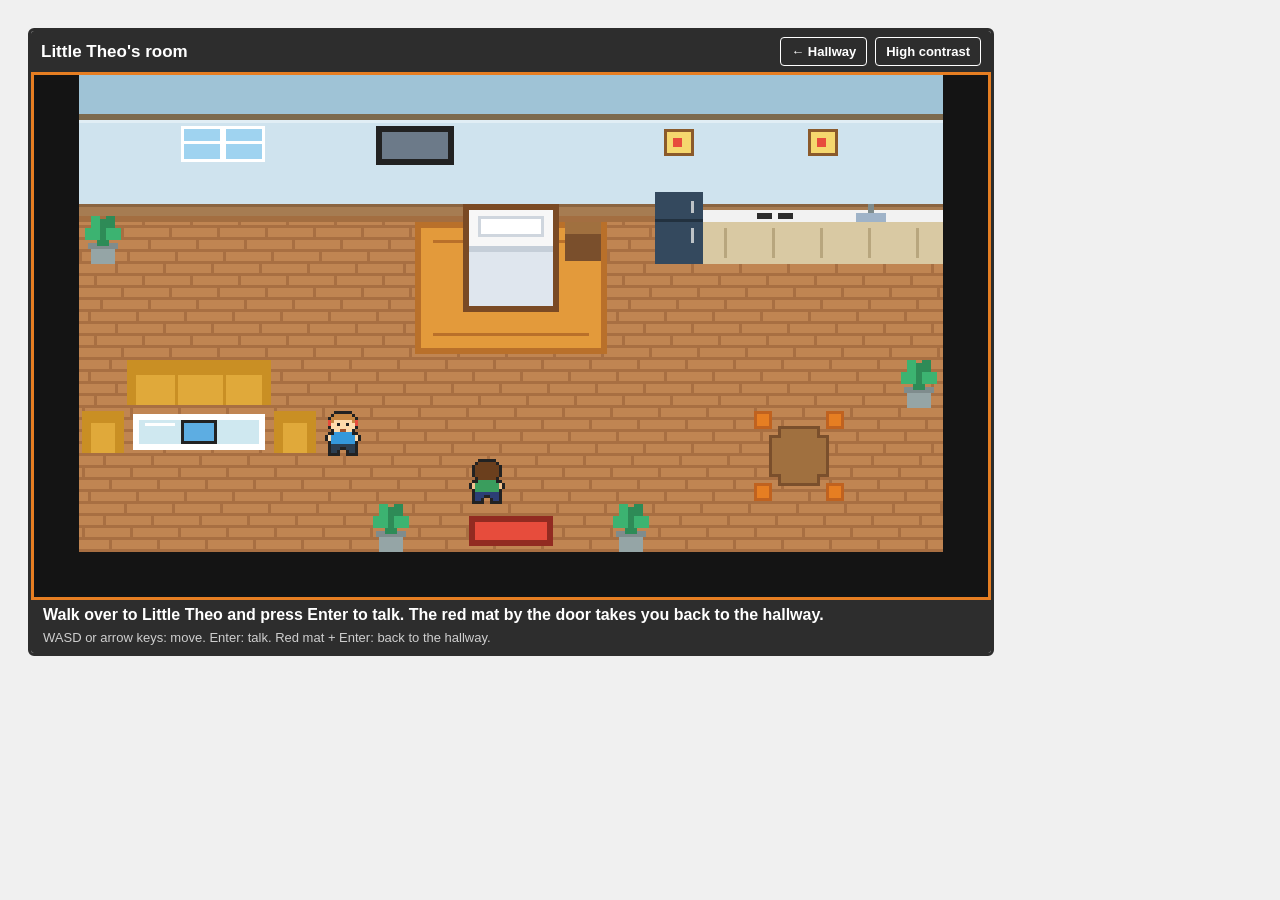
<file: sensory.html>
<!DOCTYPE html>
<html lang="en">
<head>
    <meta charset="UTF-8">
    <meta name="viewport" content="width=device-width, initial-scale=1.0">
    <title>CareQuest - Sensory Overload Sim</title>
    <link rel="stylesheet" href="carequest_shared.css">
    <style>
        body {
            font-family: sans-serif;
            padding: 20px;
            background: #f0f0f0;
            color: #333;
            user-select: none;
        }

        body.high-contrast {
            background: #000000;
            color: #ffffff;
        }

        body.high-contrast button {
            background: #fff;
            color: #000;
        }

        button {
            padding: 10px 15px;
            font-weight: bold;
            cursor: pointer;
        }

        textarea {
            width: 100%;
            max-width: 950px;
            height: 100px;
            margin-top: 10px;
        }

        #timerWidget {
            font-family: monospace;
            font-size: 14px;
            font-weight: bold;
            padding: 10px;
            background: #eaeaea;
            border-left: 5px solid #2980b9;
            width: 160px;
        }

        /* Keep the timer above the activity, inside its game box. */
        .timer-strip {
            padding: 8px;
        }

        body.high-contrast #timerWidget {
            background: #222;
            border-left: 5px solid #fff;
            color: #fff;
        }

        #simFrame {
            position: relative;
            width: 960px;
            max-width: 100%;
            overflow: hidden;
        }

        /* Only start the flicker when the search is actually running. */
        #simFrame.running {
            animation: flicker 2.4s infinite;
        }

        #shopCanvas {
            display: block;
            width: 100%;
            height: auto;
            image-rendering: pixelated;
            image-rendering: crisp-edges;
        }

        @keyframes flicker {
            0%, 100% {
                filter: brightness(1);
            }
            48% {
                filter: brightness(1);
            }
            50% {
                filter: brightness(0.75);
            }
            52% {
                filter: brightness(1);
            }
            75% {
                filter: brightness(1);
            }
            77% {
                filter: brightness(0.85);
            }
            79% {
                filter: brightness(1);
            }
        }

        /* The static overlay is visual only and does not block clicks. */
        #visualSnow {
            position: absolute;
            inset: 0;
            pointer-events: none;
            opacity: 0.16;
            mix-blend-mode: overlay;
            display: none;
            background-image: url("data:image/svg+xml,%3Csvg xmlns='http://www.w3.org/2000/svg' width='120' height='120'%3E%3Cfilter id='n'%3E%3CfeTurbulence type='fractalNoise' baseFrequency='0.9' numOctaves='2' stitchTiles='stitch'/%3E%3C/filter%3E%3Crect width='100%25' height='100%25' filter='url(%23n)'/%3E%3C/svg%3E");
            animation: snowJitter 0.12s steps(2) infinite;
        }

        #simFrame.running #visualSnow {
            display: block;
        }

        @keyframes snowJitter {
            0% {
                transform: translate(0, 0);
            }
            100% {
                transform: translate(-2px, 1px);
            }
        }

        /* Reuse the start card for the short countdown. */
        #getReadyOverlay .cq-count {
            font-size: 30px;
            font-weight: bold;
        }

        /* Chatter sits over the map without taking input. */
        #distractionLayer {
            position: absolute;
            inset: 0;
            pointer-events: none;
            font-size: 17px;
            font-weight: 600;
            color: rgba(0,0,0,0.65);
            font-style: italic;
        }

        body.high-contrast #distractionLayer {
            color: rgba(255,255,255,0.75);
        }

        .whisper {
            position: absolute;
            animation: fadeDrift 1.8s linear forwards;
            text-shadow: 0 0 6px rgba(255,255,255,0.9), 0 0 3px rgba(255,255,255,0.9);
            max-width: 240px;
        }

        body.high-contrast .whisper {
            text-shadow: 0 0 6px rgba(0,0,0,0.9), 0 0 3px rgba(0,0,0,0.9);
        }

        @keyframes fadeDrift {
            0% {
                opacity: 0;
                transform: translateY(0) scale(0.9);
            }
            15% {
                opacity: 1;
                transform: scale(1);
            }
            100% {
                opacity: 0;
                transform: translateY(-15px);
            }
        }

        /* Brief feedback appears near the top of the shop. */
        #shopMessage {
            position: absolute;
            left: 50%;
            top: 12px;
            transform: translateX(-50%);
            background: rgba(192, 57, 43, 0.92);
            color: #fff;
            font-weight: bold;
            padding: 6px 14px;
            border-radius: 6px;
            z-index: 4;
            pointer-events: none;
        }
    </style>
</head>
<body>

    <!-- Start in the walking scene before opening the room activity. -->
    <section id="world" class="cq-gamebox" aria-label="Little Theo's room">
        <div class="cq-toolbar">
            <h1 class="cq-title">Little Theo's room</h1>
            <a href="hallway.html">&larr; Hallway</a>
            <button onclick="CQ.toggleHighContrast()">High contrast</button>
        </div>
        <div class="cq-stage">
            <canvas id="worldCanvas" width="320" height="176" tabindex="0"
                aria-label="Pixel art room with a bed, a kitchen, a sofa, a TV and a tablet on the coffee table. Little Theo stands by the sofa. The prompt below the map describes what is next to you."></canvas>
            <div id="worldDialogue" class="cq-overlay" hidden></div>
        </div>
        <div class="cq-hud">
            <p id="worldPrompt" class="cq-prompt" aria-live="polite"></p>
            <p class="cq-controls">WASD or arrow keys: move. Enter: talk. Red mat + Enter: back to the hallway.</p>
        </div>
    </section>

    <!-- The conversation reveals this activity. It stays hidden at first. -->
    <div id="activity" hidden>

    <div class="cq-gamebox">
        <div class="cq-toolbar">
            <h1 class="cq-title">Find Mum in the supermarket</h1>
            <a href="hallway.html">&larr; Hallway</a>
            <button onclick="toggleHighContrast()">High contrast</button>
            <button id="muteBtn" aria-pressed="false" onclick="toggleMute()">Mute sound</button>
            
            <button id="skipBtn" onclick="skipTask()">Skip task</button>
        </div>

        <div class="cq-play">
            <div class="timer-strip"><div id="timerWidget">Time Left: 45.0s</div></div>

            <div id="simFrame">
                <canvas id="shopCanvas" width="320" height="176" tabindex="0"
                    aria-label="Pixel art supermarket with shelves and moving shoppers. You are Theo. The line under the map says who is next to you."></canvas>
                <div id="distractionLayer"></div>
                <div id="visualSnow"></div>
                <div id="shopMessage" hidden></div>
            </div>
            <div id="shopDialogue" hidden></div>

            <div class="cq-hud">
                <p id="shopPrompt" class="cq-prompt" aria-live="polite"></p>
                <p class="cq-controls">WASD or arrow keys: walk. Enter next to someone: check if it's Mum.</p>
            </div>

            <div id="getReadyOverlay" class="cq-card">
                <h2>You are Theo. Find Mum!</h2>
                <p>Mum is wearing her <strong>purple top</strong> and carrying her <strong>red bag</strong>.
                Some shoppers have one of those, only Mum has both. The shop is loud and bright, and people keep moving.
                You have 45 seconds, and checking the wrong person costs 3.</p>
                <p class="cq-warn">Warning: flickering light and loud sounds. You can mute or skip at the top.</p>
                <p class="cq-keys">WASD or arrow keys to walk, Enter next to someone to check if it's Mum.</p>
                <button id="startBtn" onclick="startTask()">Start</button>
            </div>
        </div>

        <!-- All three reflection stages use this same part of the game box. -->
        <div class="cq-reflect" id="reflectionSection" style="display:none;">
            <div id="stage1">
                <h3>Reflection 1 of 3: Your thoughts</h3>
                <p id="resultMessage" class="cq-result"></p>
                <div class="cq-ask">
                    <div class="cq-bubble">
                        <p class="cq-name">Little Theo</p>
                        <p>That's what the shops are like for me every time, not just for 45 seconds.</p>
                        <p><label for="reflectionInput"><strong>What did the noise, the flicker and the crowd do to your search for Mum?</strong></label></p>
                        <textarea id="reflectionInput" placeholder="Type your answer here..."></textarea>
                        <button id="submitReflection">Next</button>
                    </div>
                </div>
            </div>
            <div id="stage2" hidden></div>
            <div id="stage3" hidden></div>
        </div>
    </div>

    </div>

    <script src="carequest_shared.js"></script>
    <script src="carequest_world.js"></script>
    <script>
        const sceneFrame = document.getElementById('simFrame');
        const timerDisplay = document.getElementById('timerWidget');
        const resultDisplay = document.getElementById('resultMessage');
        const chatterLayer = document.getElementById('distractionLayer');
        const countdownOverlay = document.getElementById('getReadyOverlay');
        const shopNotice = document.getElementById('shopMessage');
        
        // These lines appear over the shop while the search is running.
        const shopChatter = [
          "...clean up on aisle three...",
          "...buy one get one free...",
          "...excuse me, can I get past...",
          "...have you got a loyalty card...",
          "...where did your mum go...",
          "...beep... beep... beep...",
          "...shop closes in fifteen minutes...",
          "...did you take your pills yet..."
        ];
        let isTaskActive = false;
        let taskStartedAt = null;
        let penaltySeconds = 0;
        let wrongChecks = 0;
        let collisionCount = 0;
        let wasSkipped = false;
        const TASK_DURATION_SECONDS = 45;
        let supermarketEngine = null;
        let audioContext = null;
        let ambientNoiseSource = null;
        
        // All sound goes through one gain node so mute works on everything.
        let masterVolume = null;
        let isMuted = false;
        function toggleHighContrast() {
          CQ.toggleHighContrast();
        }
        CQ.applyHighContrast();
        function toggleMute() {
          isMuted = !isMuted;
          if (masterVolume) {
            masterVolume.gain.value = isMuted ? 0 : 1;
          }
          const actionButton = document.getElementById('muteBtn');
          actionButton.textContent = isMuted ? 'Unmute sound' : 'Mute sound';
          actionButton.setAttribute('aria-pressed', isMuted ? 'true' : 'false');
        }
        
        // Make the background hiss and shop sounds with Web Audio, without sound files.
        function startShopAudio() {
          audioContext = new (window.AudioContext || window.webkitAudioContext)();
          masterVolume = audioContext.createGain();
          masterVolume.gain.value = isMuted ? 0 : 1;
          masterVolume.connect(audioContext.destination);
          const sampleCount = 2 * audioContext.sampleRate;
          const ambientBuffer = audioContext.createBuffer(1, sampleCount, audioContext.sampleRate);
          const noiseSamples = ambientBuffer.getChannelData(0);
          for (let i = 0; i < sampleCount; i++) {
            noiseSamples[i] = Math.random() * 2 - 1;
          }
          ambientNoiseSource = audioContext.createBufferSource();
          ambientNoiseSource.buffer = ambientBuffer;
          ambientNoiseSource.loop = true;
          const gain = audioContext.createGain();
          gain.gain.value = 0.04;
          ambientNoiseSource.connect(gain).connect(masterVolume);
          ambientNoiseSource.start();
          scheduleScannerBeep();
          setTimeout(scheduleAnnouncementChime, 3000);
        }
        function playTone(freq, length, volume, type) {
          if (!audioContext) {
            return;
          }
          const oscillator = audioContext.createOscillator();
          const g = audioContext.createGain();
          oscillator.type = type || 'sine';
          oscillator.frequency.value = freq;
          g.gain.value = volume;
          oscillator.connect(g).connect(masterVolume);
          oscillator.start();
          oscillator.stop(audioContext.currentTime + length);
        }
        
        // Leave a random gap between scanner beeps.
        function scheduleScannerBeep() {
          if (!isTaskActive || !audioContext) {
            return;
          }
          playTone(1100 + Math.random() * 400, 0.07, 0.05);
          setTimeout(scheduleScannerBeep, 400 + Math.random() * 700);
        }
        
        // Play the two notes, then schedule the next announcement sound.
        function scheduleAnnouncementChime() {
          if (!isTaskActive || !audioContext) {
            return;
          }
          playTone(880, 0.35, 0.06);
          setTimeout(() => playTone(698, 0.45, 0.06), 350);
          setTimeout(scheduleAnnouncementChime, 6000 + Math.random() * 3000);
        }
        
        // A short fading burst plays for a collision or a wrong check.
        function playCollisionNoise() {
          if (!audioContext) {
            return;
          }
          const burstLength = Math.floor(audioContext.sampleRate * 0.25);
          const burstBuffer = audioContext.createBuffer(1, burstLength, audioContext.sampleRate);
          const d = burstBuffer.getChannelData(0);
          for (let i = 0; i < burstLength; i++) {
            d[i] = (Math.random() * 2 - 1) * (1 - i / burstLength);
          }
          const burstSource = audioContext.createBufferSource();
          burstSource.buffer = burstBuffer;
          const g = audioContext.createGain();
          g.gain.value = 0.18;
          burstSource.connect(g).connect(masterVolume);
          burstSource.start();
        }
        
        // The source might already be stopped when the task is skipped.
        function stopShopAudio() {
          if (ambientNoiseSource) {
            try {
              ambientNoiseSource.stop();
            } catch (event) {}
          }
          if (audioContext) {
            audioContext.close();
            audioContext = null;
          }
        }
        
        // Remove each line after its animation and queue another while the task is active.
        function showChatter() {
          if (!isTaskActive) {
            return;
          }
          const chatterElement = document.createElement('div');
          chatterElement.className = 'whisper';
          chatterElement.textContent = shopChatter[Math.floor(Math.random() * shopChatter.length)];
          chatterElement.style.left = Math.random() * 70 + '%';
          chatterElement.style.top = Math.random() * 80 + '%';
          chatterLayer.appendChild(chatterElement);
          setTimeout(() => chatterElement.remove(), 1900);
          setTimeout(showChatter, 800 + Math.random() * 900);
        }
        let noticeTimeout = null;
        function showShopNotice(text) {
          shopNotice.textContent = text;
          shopNotice.hidden = false;
          clearTimeout(noticeTimeout);
          noticeTimeout = setTimeout(() => {
            shopNotice.hidden = true;
          }, 1200);
        }
        
        // Build the shop now, but keep everyone paused until the countdown finishes.
        function startTask() {
          if (isTaskActive || wasSkipped) {
            return;
          }
          isTaskActive = true;
          wrongChecks = 0;
          collisionCount = 0;
          penaltySeconds = 0;
          startShopAudio();
          supermarketEngine = CQWorld.shop({
            canvas: document.getElementById('shopCanvas'),
            overlay: document.getElementById('shopDialogue'),
            prompt: document.getElementById('shopPrompt'),
            onCheck: checkShopper,
            onBump: handleShopperCollision
          });
          supermarketEngine.setPaused(true);
          let countdownValue = 2;
          countdownOverlay.innerHTML = '<p class="cq-count">Get ready... ' + countdownValue + '</p>';
          const countdownInterval = setInterval(() => {
            countdownValue -= 1;
            if (countdownValue > 0) {
              countdownOverlay.innerHTML = '<p class="cq-count">Get ready... ' + countdownValue + '</p>';
            } else {
              clearInterval(countdownInterval);
              if (wasSkipped) {
                return;
              }
              countdownOverlay.hidden = true;
              sceneFrame.classList.add('running');
              supermarketEngine.setPaused(false);
              document.getElementById('shopCanvas').focus({
                preventScroll: true
              });
              taskStartedAt = Date.now();
              showChatter();
              updateTaskTimer();
            }
          }, 700);
        }
        
        // A wrong check adds three seconds to the time used by the search.
        function checkShopper(isMum) {
          if (!isTaskActive || !taskStartedAt) {
            return;
          }
          if (isMum) {
            finishSearch(true);
          } else {
            wrongChecks += 1;
            penaltySeconds += 3;
            playCollisionNoise();
            showShopNotice("That's not Mum!");
          }
        }
        let lastCollisionAt = 0;
        
        // Wait 800 ms between bumps so holding a key does not keep firing the sound.
        function handleShopperCollision() {
          if (!isTaskActive || !taskStartedAt) {
            return;
          }
          const now = Date.now();
          if (now - lastCollisionAt < 800) {
            return;
          }
          lastCollisionAt = now;
          collisionCount += 1;
          playCollisionNoise();
          showShopNotice('Watch where you\'re going!');
        }
        
        // Stop the effects before opening the reflection and reporting the result.
        function finishSearch(found) {
          isTaskActive = false;
          sceneFrame.classList.remove('running');
          if (supermarketEngine) {
            supermarketEngine.setPaused(true);
          }
          stopShopAudio();
          document.getElementById('skipBtn').disabled = true;
          const elapsedSeconds = ((Date.now() - taskStartedAt) / 1000 + penaltySeconds).toFixed(1);
          if (found) {
            resultDisplay.textContent = wrongChecks === 0 ? `You found Mum in ${elapsedSeconds}s, first try.` : `You found Mum in ${elapsedSeconds}s, after checking ${wrongChecks} wrong ${wrongChecks === 1 ? 'person' : 'people'}.`;
          } else {
            resultDisplay.textContent = `Time ran out before you found Mum. You checked ${wrongChecks} wrong ${wrongChecks === 1 ? 'person' : 'people'} and bumped into people ${collisionCount} times.`;
          }
          CQ.showReflection();
        }
        function skipTask() {
          if (wasSkipped) {
            return;
          }
          if (!confirm('Skip the supermarket task and go to the reflection?')) {
            return;
          }
          wasSkipped = true;
          isTaskActive = false;
          sceneFrame.classList.remove('running');
          if (supermarketEngine) {
            supermarketEngine.setPaused(true);
          }
          stopShopAudio();
          countdownOverlay.hidden = true;
          CQ.save('carequest_sensory_skipped', 'true');
          document.getElementById('skipBtn').disabled = true;
          resultDisplay.textContent = "You skipped the task. That's okay. Think about what you felt before you stopped.";
          CQ.showReflection();
        }
        
        // Use elapsed time for the countdown and stop when the task is no longer active.
        function updateTaskTimer() {
          if (!isTaskActive) {
            return;
          }
          const elapsedSeconds = (Date.now() - taskStartedAt) / 1000 + penaltySeconds;
          const remainingSeconds = Math.max(0, TASK_DURATION_SECONDS - elapsedSeconds);
          timerDisplay.textContent = `Time Left: ${remainingSeconds.toFixed(1)}s`;
          if (remainingSeconds <= 0) {
            finishSearch(false);
            return;
          }
          requestAnimationFrame(updateTaskTimer);
        }
        
        // Sensory tips are based on the National Autistic Society. The request for time to answer is Theo's.
        CQ.setupReflection({
          key: 'sensory',
          npc: 'theo',
          video: {
            id: 'aPknwW8mPAM',
            title: 'Can you make it to the end?',
            credit: 'National Autistic Society on YouTube',
            intro: 'A short film by the National Autistic Society showing a trip to a shopping centre from an autistic person\'s point of view. ' + 'Heads up: it has loud sound and flashing images, like the supermarket you just played.'
          },
          coping: [
            "That's what the shops feel like to me. Everything shouts at the same time.",
            "My ear defenders help. When I wear them the noise gets smaller.",
            "When it's too much I need to go to a quiet corner. Please let me go. I'm not being naughty.",
            "Tell me before things change, like if we have to go to the shops after school. Surprises make the noise feel louder.",
            "And give me time to answer. Too many words at once is like the noise.",
            "Thanks for helping me find Mum. Bye!"
          ]
        });
    </script>
    <script>
        // Show the walking room first. The conversation opens the activity.
        CQWorld.room({
          key: 'sensory',
          npc: 'theo',
          theme: 'sensory',
          canvas: document.getElementById('worldCanvas'),
          overlay: document.getElementById('worldDialogue'),
          prompt: document.getElementById('worldPrompt'),
          world: document.getElementById('world'),
          activity: document.getElementById('activity'),
          intro: [
            "Hi. Mum's taking me to the supermarket later.",
            "It's always so loud and bright in there, and sometimes I lose her.",
            "Can you be me for a bit? Find Mum in the shop. That's Auntie Lim. She'll be wearing her purple top and carrying her red bag."
          ]
        });
    </script>
</body>
</html>
</file>
<file: carequest_shared.css>
/* Links and buttons shared by the room pages. */
.cq-back {
    display: inline-block;
    margin-bottom: 10px;
    font-weight: bold;
    color: #2c3e50;
}

body.high-contrast .cq-back {
    color: #ffff00;
}

.cq-button-link {
    display: inline-block;
    padding: 10px 15px;
    margin-top: 6px;
    background: #2980b9;
    color: #fff;
    font-weight: bold;
    text-decoration: none;
    border-radius: 6px;
}

body.high-contrast .cq-button-link {
    background: #fff;
    color: #000;
}

/* Keep a clear outline when someone uses the keyboard. */
:focus-visible {
    outline: 3px solid #e67e22;
    outline-offset: 3px;
}

body.high-contrast :focus-visible {
    outline: 3px solid #ffff00;
}

/* Put the portrait next to the speech bubble. */
.cq-dialogue {
    display: flex;
    align-items: flex-start;
    gap: 14px;
    max-width: 700px;
    margin: 10px 0;
}

.cq-portrait {
    flex: none;
    image-rendering: pixelated;
    background: #fdf2e0;
    border: 3px solid #2d2d2d;
    border-radius: 6px;
}

body.high-contrast .cq-portrait {
    background: #222;
    border-color: #fff;
}

.cq-bubble {
    position: relative;
    flex: 1;
    background: #fff;
    border: 2px solid #2d2d2d;
    border-radius: 10px;
    padding: 10px 14px 12px;
}

/* The border makes the small pointer on the bubble. */
.cq-bubble::before {
    content: "";
    position: absolute;
    left: -10px;
    top: 20px;
    border-width: 8px 10px 8px 0;
    border-style: solid;
    border-color: transparent #2d2d2d transparent transparent;
}

body.high-contrast .cq-bubble {
    background: #000;
    color: #fff;
    border-color: #fff;
}

body.high-contrast .cq-bubble::before {
    border-color: transparent #fff transparent transparent;
}

.cq-name {
    margin: 0 0 4px;
    font-weight: bold;
}

.cq-line {
    margin: 0 0 10px;
    font-size: 16px;
    line-height: 1.45;
    min-height: 3em;
}

.cq-counter {
    font-size: 12px;
    color: #666;
    margin-right: 10px;
}

body.high-contrast .cq-counter {
    color: #ccc;
}

/* Keep the video shape when the page gets narrower. */
.cq-video {
    position: relative;
    width: 100%;
    max-width: 640px;
    aspect-ratio: 16 / 9;
    background: #000;
}

.cq-video iframe {
    position: absolute;
    inset: 0;
    width: 100%;
    height: 100%;
    border: 0;
}

.cq-credit {
    font-size: 13px;
    color: #555;
}

body.high-contrast .cq-credit {
    color: #ddd;
}

body.high-contrast a {
    color: #ffff00;
}

/* The toolbar, activity and reflection fit inside one game box. */
.cq-gamebox {
    position: relative;
    width: 960px;
    max-width: 100%;
    border: 3px solid #2d2d2d;
    border-radius: 6px;
    overflow: hidden;
    background: #ffffff;
    margin-bottom: 14px;
}

body.high-contrast .cq-gamebox {
    border-color: #ffffff;
    background: #000000;
}

.cq-toolbar {
    display: flex;
    align-items: center;
    gap: 8px;
    flex-wrap: wrap;
    padding: 6px 10px;
    background: #2d2d2d;
    color: #ffffff;
}

.cq-toolbar .cq-title {
    font-size: 17px;
    margin: 0 auto 0 0;
}

.cq-toolbar a, .cq-toolbar button {
    font-size: 13px;
    font-weight: bold;
    padding: 6px 10px;
    border-radius: 4px;
    border: 1px solid #ffffff;
    background: transparent;
    color: #ffffff;
    text-decoration: none;
    cursor: pointer;
}

.cq-toolbar button:disabled {
    opacity: 0.4;
    cursor: default;
}

.cq-toolbar .cq-progress {
    font-size: 13px;
    font-weight: bold;
}

body.high-contrast .cq-toolbar {
    background: #000000;
    border-bottom: 2px solid #ffffff;
}

body.high-contrast .cq-toolbar a, body.high-contrast .cq-toolbar button {
    color: #ffff00;
    border-color: #ffff00;
    background: #000000;
}

.cq-play {
    position: relative;
}

/* Instructions cover the play area until the user starts. */
.cq-card {
    position: absolute;
    inset: 0;
    z-index: 20;
    display: flex;
    flex-direction: column;
    align-items: center;
    justify-content: center;
    gap: 10px;
    padding: 20px;
    text-align: center;
    background: rgba(15, 15, 20, 0.9);
    color: #ffffff;
}

.cq-card h2 {
    margin: 0;
    font-size: 22px;
}

.cq-card p {
    margin: 0;
    max-width: 600px;
    font-size: 16px;
    line-height: 1.45;
}

.cq-card .cq-keys {
    font-size: 14px;
    color: #d0d0d0;
}

.cq-card .cq-warn {
    font-size: 14px;
    color: #ffd27a;
}

.cq-card button {
    font-size: 17px;
    font-weight: bold;
    padding: 10px 26px;
    cursor: pointer;
}

/* The hidden attribute must still win over display flex. */
.cq-card[hidden] {
    display: none;
}

body.high-contrast .cq-card {
    background: #000000;
}

body.high-contrast .cq-card .cq-keys, body.high-contrast .cq-card .cq-warn {
    color: #ffff00;
}

/* The reflection uses the space where the task was. */
.cq-reflect {
    padding: 14px 18px 18px;
}

.cq-reflect h3 {
    margin: 0 0 8px;
}

.cq-reflect textarea {
    width: 100%;
    height: 90px;
    margin: 8px 0;
    box-sizing: border-box;
    font: inherit;
}

.cq-reflect .cq-video {
    max-width: 560px;
}

.cq-ask .cq-bubble p {
    margin: 0 0 8px;
}

.cq-result {
    font-weight: bold;
    margin: 0 0 8px;
}

/* Scale the map up but keep the pixel edges sharp. */
.cq-stage {
    position: relative;
    width: 100%;
}

.cq-stage > canvas {
    display: block;
    width: 100%;
    height: auto;
    image-rendering: pixelated;
    image-rendering: crisp-edges;
    background: #141414;
}

.cq-stage > canvas:focus-visible {
    outline: 3px solid #e67e22;
    outline-offset: -3px;
}

/* Show conversations over the bottom of the map. */
.cq-overlay {
    position: absolute;
    left: 12px;
    right: 12px;
    bottom: 12px;
    background: rgba(20, 20, 20, 0.55);
    border-radius: 10px;
    padding: 8px 12px;
}

.cq-overlay .cq-dialogue {
    max-width: none;
    margin: 0;
}

/* Prompts and key reminders sit below the map. */
.cq-hud {
    background: #2d2d2d;
    color: #ffffff;
    padding: 6px 12px 8px;
}

.cq-prompt {
    font-weight: bold;
    min-height: 1.4em;
    margin: 0;
}

.cq-controls {
    font-size: 13px;
    color: #cfcfcf;
    margin: 2px 0 0;
}

body.high-contrast .cq-hud {
    background: #000000;
    border-top: 2px solid #ffffff;
}

body.high-contrast .cq-prompt {
    color: #ffff00;
}

body.high-contrast .cq-controls {
    color: #ffffff;
}

body.high-contrast .cq-stage > canvas, body.high-contrast #shopCanvas {
    filter: contrast(1.6) saturate(1.4);
}
</file>
